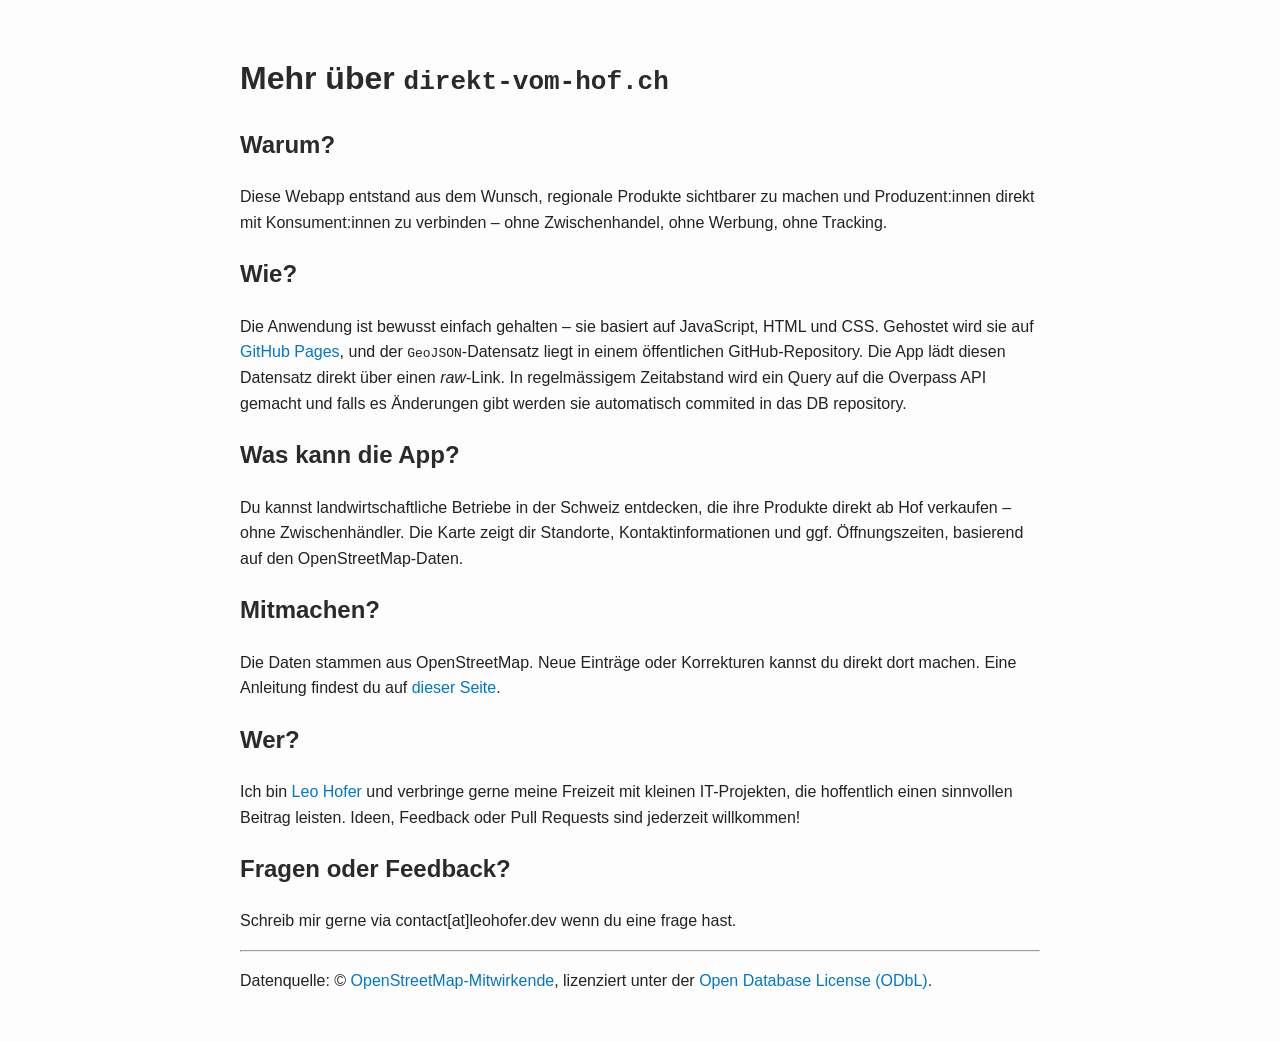
<file: infos.html>
<!DOCTYPE html>
<html lang="de">

<head>
    <meta charset="UTF-8">
    <meta name="viewport" content="width=device-width, initial-scale=1.0">
    <title>Mehr über direkt-vom-hof.ch</title>
    <style>
        body {
            font-family: sans-serif;
            line-height: 1.6;
            max-width: 800px;
            margin: 0 auto;
            padding: 2rem;
            background-color: #fdfdfd;
            color: #222;
        }

        h1,
        h2 {
            color: #2a2a2a;
        }

        a {
            color: #0077cc;
            text-decoration: none;
        }

        a:hover {
            text-decoration: underline;
        }
    </style>
</head>

<body>
    <h1>Mehr über <code>direkt-vom-hof.ch</code></h1>

    <h2>Warum?</h2>
    <p>
        Diese Webapp entstand aus dem Wunsch, regionale Produkte sichtbarer zu machen und Produzent:innen direkt mit
        Konsument:innen zu verbinden –
        ohne Zwischenhandel, ohne Werbung, ohne Tracking.
    </p>

    <h2>Wie?</h2>
    <p>
        Die Anwendung ist bewusst einfach gehalten – sie basiert auf JavaScript, HTML und CSS.
        Gehostet wird sie auf <a href="https://pages.github.com/" target="_blank" rel="noopener noreferrer">GitHub
            Pages</a>,
        und der <code>GeoJSON</code>-Datensatz liegt in einem öffentlichen GitHub-Repository.
        Die App lädt diesen Datensatz direkt über einen <em>raw</em>-Link.

        In regelmässigem Zeitabstand wird ein Query auf die Overpass API gemacht und falls es Änderungen gibt werden sie
        automatisch commited in das DB repository.
    </p>



    <h2>Was kann die App?</h2>
    <p>
        Du kannst landwirtschaftliche Betriebe in der Schweiz entdecken, die ihre Produkte direkt ab Hof verkaufen –
        ohne Zwischenhändler.
        Die Karte zeigt dir Standorte, Kontaktinformationen und ggf. Öffnungszeiten, basierend auf den
        OpenStreetMap-Daten.
    </p>


    <h2>Mitmachen?</h2>
    <p>
        Die Daten stammen aus OpenStreetMap. Neue Einträge oder Korrekturen kannst du direkt dort machen.
        Eine Anleitung findest du auf <a href="https://wiki.openstreetmap.org/wiki/Contribute_map_data"
            target="_blank">dieser Seite</a>.
    </p>

    <h2>Wer?</h2>
    <p>
        Ich bin <a href="https://leohofer.dev" target="_blank" rel="noopener noreferrer">Leo Hofer</a> und verbringe
        gerne meine Freizeit mit kleinen IT-Projekten,
        die hoffentlich einen sinnvollen Beitrag leisten. Ideen, Feedback oder Pull Requests sind jederzeit willkommen!
    </p>

    <h2>Fragen oder Feedback?</h2>
    <p>
        Schreib mir gerne via contact[at]leohofer.dev wenn du eine frage hast.
    </p>


    <hr>

    <p>
        Datenquelle: © <a href="https://www.openstreetmap.org/copyright" target="_blank">OpenStreetMap-Mitwirkende</a>,
        lizenziert unter der <a href="https://opendatacommons.org/licenses/odbl/" target="_blank">Open Database License
            (ODbL)</a>.
    </p>
</body>

</html>
</file>
